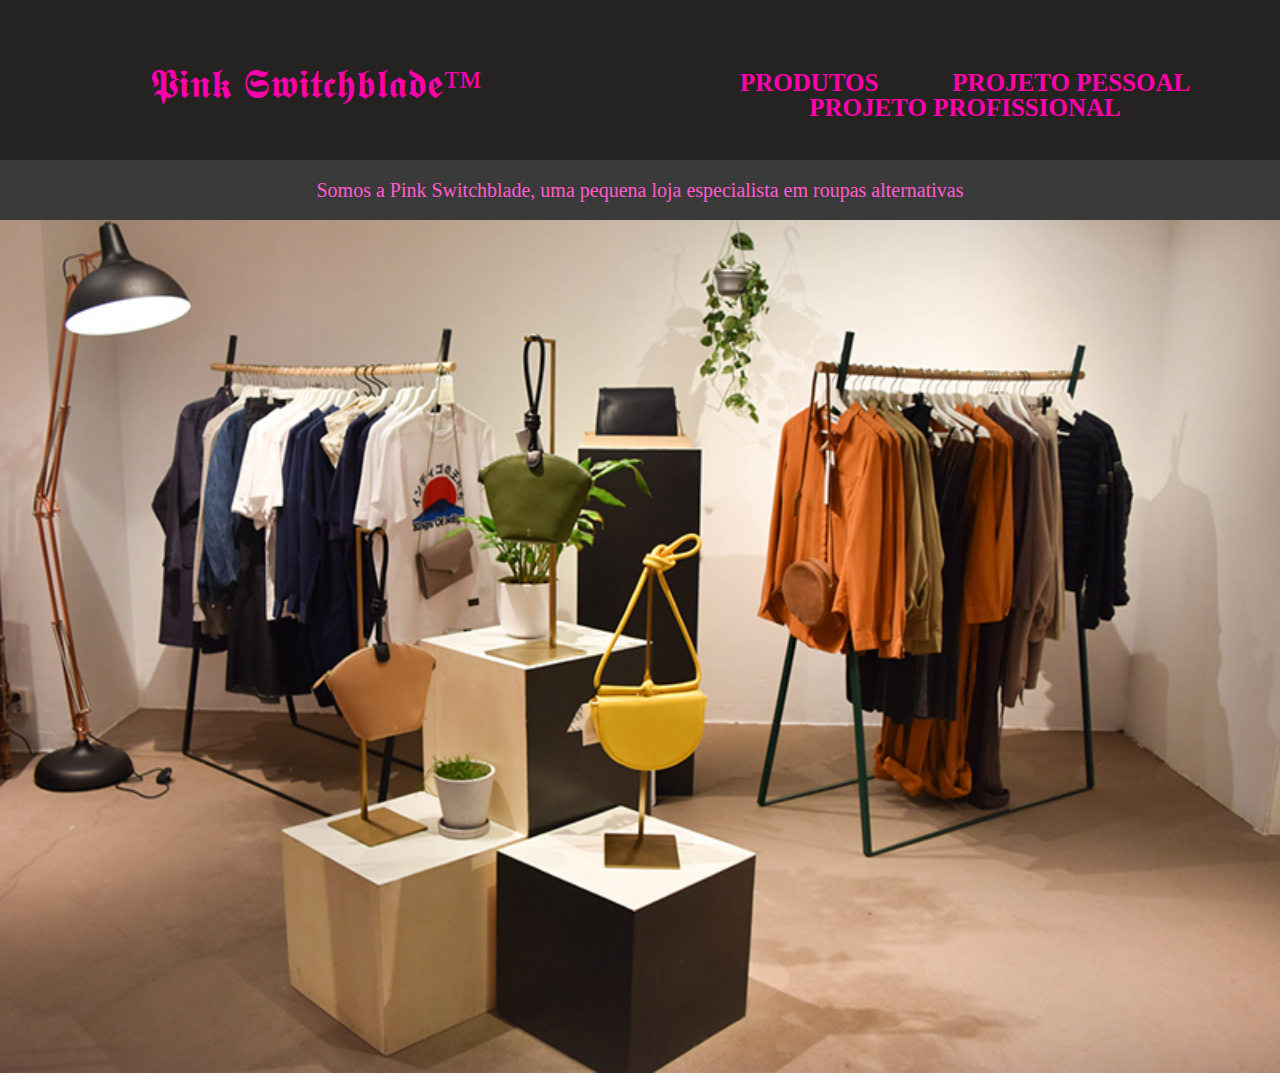
<file: HTML/atividade_html/index.html>
<!DOCTYPE html>
<html lang="pt-br">
    <head>
        <meta charset="UTF-8">
        <title>𝕻𝖎𝖓𝖐 𝕾𝖜𝖎𝖙𝖈𝖍𝖇𝖑𝖆𝖉𝖊 𝕮𝖑𝖔𝖙𝖍𝖎𝖓𝖌™ </title>
        <link rel="stylesheet" href="index.css">
        <link rel="stylesheet" href="reset.css">
    </head>
<body>
        <div class="box">
            <header>
                <h1 class="loja">𝕻𝖎𝖓𝖐 𝕾𝖜𝖎𝖙𝖈𝖍𝖇𝖑𝖆𝖉𝖊™ </h1>
                <nav>
                    <ul class="clodoaldo">
                        <li><a href="produtinhos.html">Produtos</a></li>
                        <li><a href="Projetos Pessoais - Rafael Casteletti Rosa.docx">Projeto Pessoal</a></li>
                        <li><a href="Projetos Profissionais - Rafael Casteletti Rosa.docx"> Projeto Profissional </a></li>
                    </ul>
                </nav>
            </header>
        </div>
            <p class="cortexto">Somos a Pink Switchblade, uma pequena loja especialista em roupas alternativas</p>
            <img class="imagem" src="Lojas-de-Roupas-em-Amsterdã.jpg">
    <footer>
    </footer>
</body>
</html>
</file>
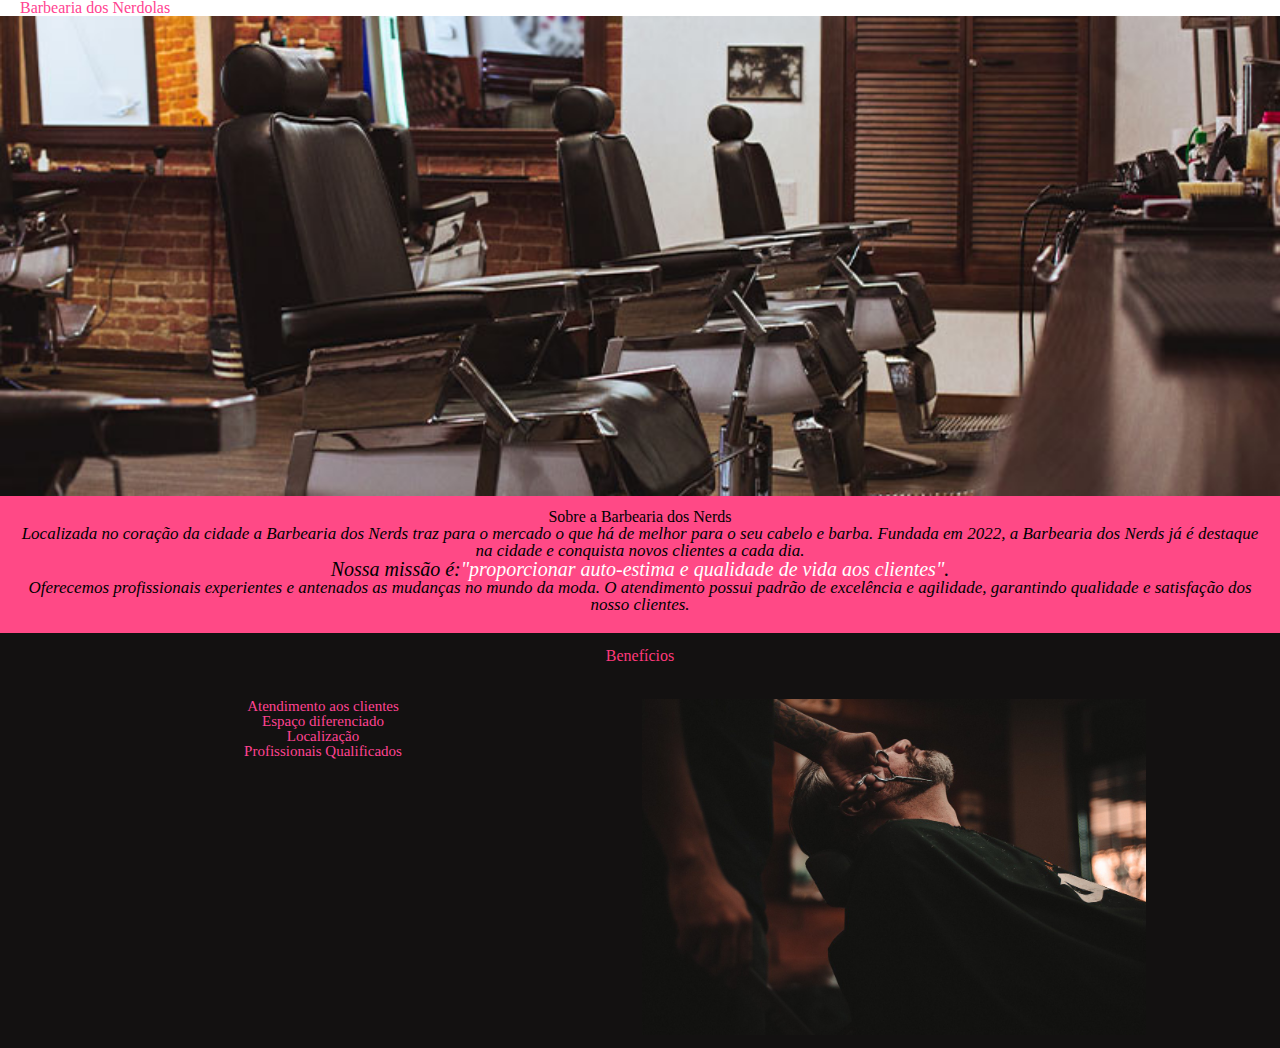
<file: HTML/sitebarbearia/index.html>
<!DOCTYPE html>
<html lang="pt-br">
    <head>
        <title>Barbearia dos Nerds</title>
        <meta charset="UTF-8">
        <link rel="stylesheet" href="reset.css">
        <link rel="stylesheet" href="style.css">
    </head>

    <body>
        <header>
            <h1 class="tituloprincipal">Barbearia dos Nerdolas</h1>
        </header>

        <img id="banner" src="banner.jpg">
    <div class="principal">
        <h2 class="centro">Sobre a Barbearia dos Nerds</h2>

        <p> Localizada no coração da cidade a <strong> Barbearia dos Nerds </strong> traz para o mercado o que há de melhor para o seu cabelo e barba. Fundada em 2022, a Barbearia dos Nerds já é destaque na cidade e conquista novos clientes a cada dia.</p>

        <em><p id="missao">Nossa missão é:<strong class="cor">"proporcionar auto-estima e qualidade de vida aos clientes"</strong>.</p></em>

        <p>Oferecemos profissionais experientes e antenados as mudanças no mundo da moda. O atendimento possui padrão de excelência e agilidade, garantindo qualidade e satisfação dos nosso clientes.</p>
    </div>
    <div class="beneficios">
        <h3 class="centralizado" id="corer">Benefícios</h3>
            <div class="bolas">
                <ul>
                    <li class="itens" id="cor">Atendimento aos clientes</li>
                    <li class="itens" id="cor">Espaço diferenciado</li>
                    <li class="itens" id="cor">Localização</li>
                    <li class="itens" id="cor"> Profissionais Qualificados</li>
                </ul>
                <img src="cleiton.jpeg"  class="imagembeneficios">
            </div>
        
    </div>

    </body>
</html>
</file>
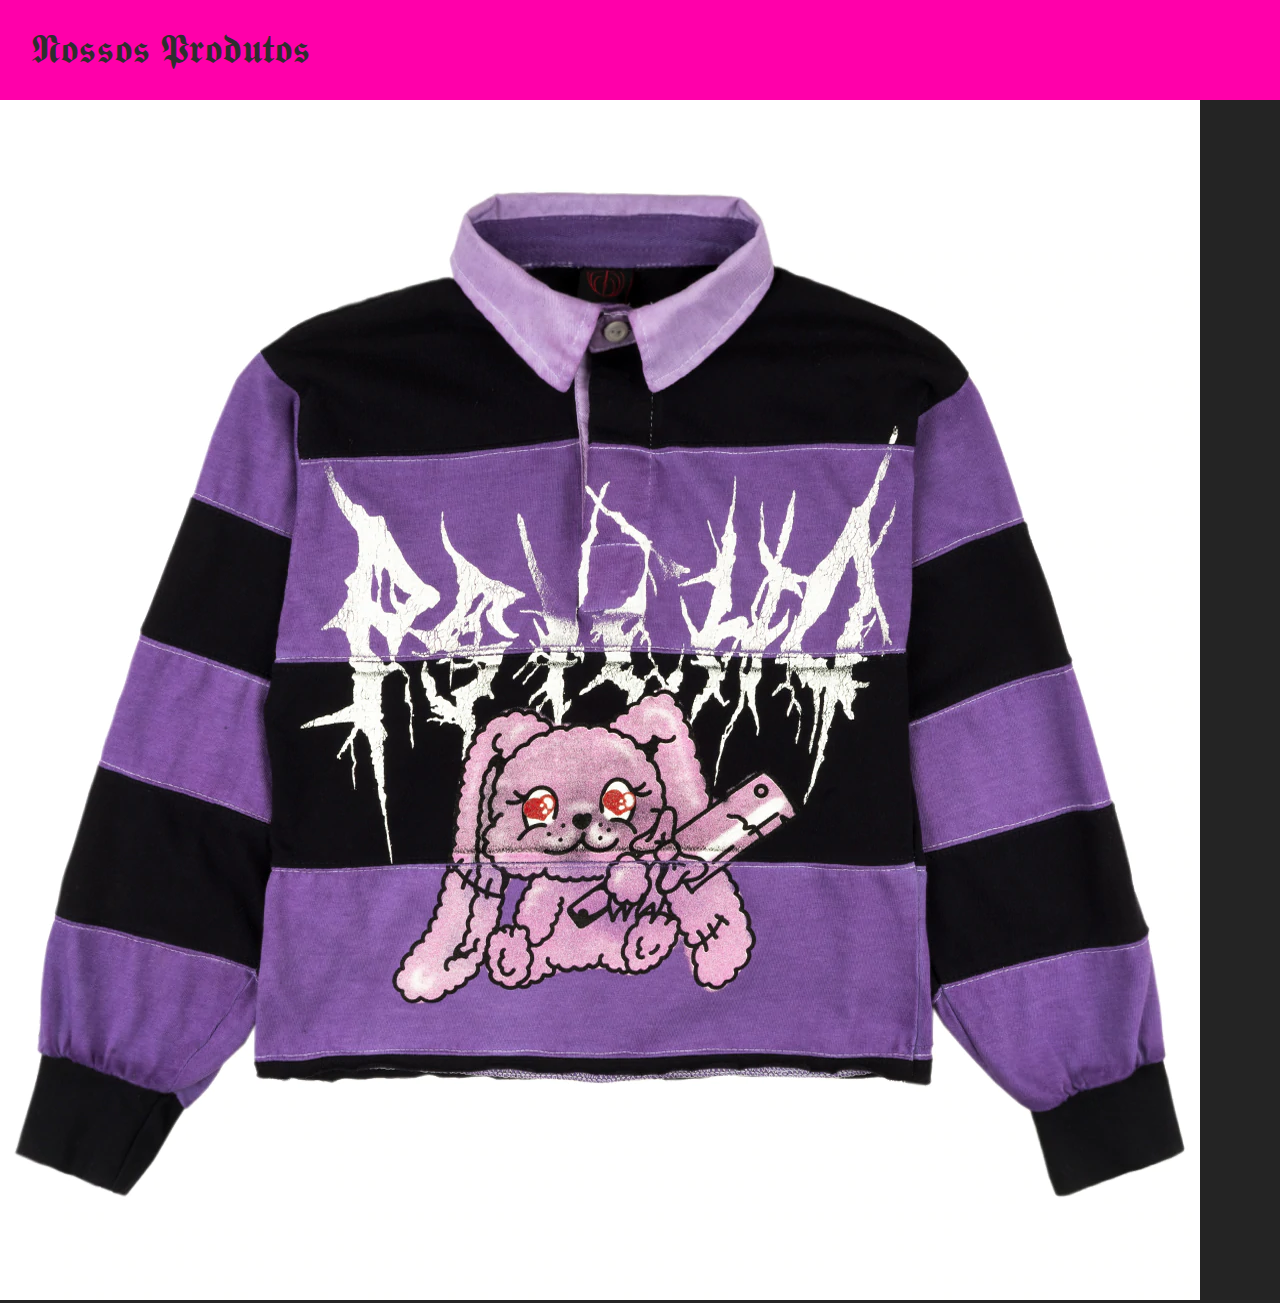
<file: HTML/atividade_html/produtinhos.html>
<!DOCTYPE html>
<html lang="pt-br">
<head>
    <meta charset="UTF-8">
    <title>𝕻𝖗𝖔𝖉𝖚𝖙𝖔𝖘</title>
    <link rel="stylesheet" href="reset.css">
    <link rel="stylesheet" href="produtinhos.css">
</head>
<body class="fundo">
    <div class="box">
        <header>
            <h1 class="titulo">𝕹𝖔𝖘𝖘𝖔𝖘 𝕻𝖗𝖔𝖉𝖚𝖙𝖔𝖘</h1>
        </header>
    </div>
    <div class="cleiton">
        <ul>
            <li><img src="scr-6-NORMANFRONT.webp"></li>
        </ul>
    </div>
</body>
</html>
</file>
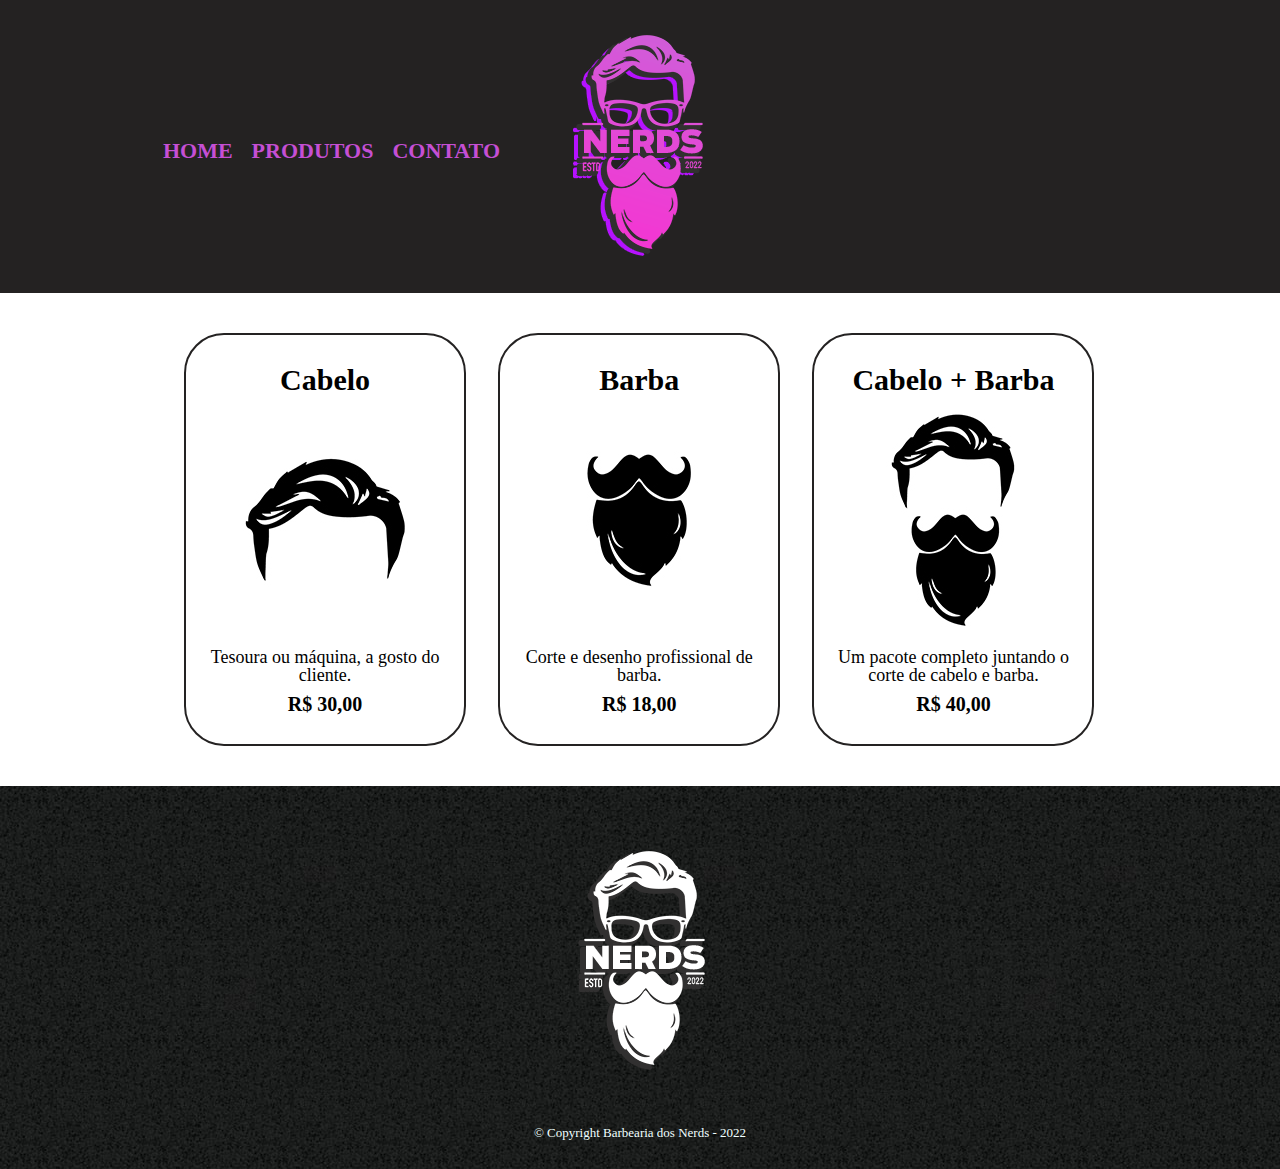
<file: HTML/sitebarbearia/produtos.html>
<!DOCTYPE html>
<html lang="pt-br">
<html>
    <head>
        <meta charset="UTF-8">
        <title>Produtos</title>
        <link rel="stylesheet" href="reset.css">
        <link rel="stylesheet" href="produtos.css">
    </head>

    <body>
        <div class="box">
            <header>
                <h1><img class="celta"src="logo-editado.png"></h1>
                <nav>
                    <ul class="textinho">
                        <li><a href="index.html">Home</a></li>
                        <li><a href="produtos.html">Produtos</a></li>
                        <li><a href="contato.html">Contato</a></li>
                    </ul>
                </nav>
            </header>
        </div>
        <main>
            <ul class="produtos">
                <li>
                    <h2>Cabelo</h2>
                    <img src="cabelo.jpg">
                    <p class="produto-descricao">Tesoura ou máquina, a gosto do cliente.</p>
                    <p class="produto-preco">R$ 30,00</p>
                </li>
                <li>
                    <h2>Barba</h2>
                    <img src="barba.jpg">
                    <p class="produto-descricao">Corte e desenho profissional de barba.</p>
                    <p class="produto-preco">R$ 18,00</p>
                </li>
                <li>
                    <h2>Cabelo + Barba</h2>
                    <img src="cabelo+barba.jpg">
                    <p class="produto-descricao"> Um pacote completo juntando o corte de cabelo e barba.</p>
                    <p class="produto-preco">R$ 40,00</p>
                </li>
            </ul>
        </main>
            <footer class= "rp">
                <img class="image" src="logo-branca.png">
                    <div>
                        <p class= "copy">© Copyright Barbearia dos Nerds - 2022</p>
                    </div>
            </footer>
    </body>
</html>
</file>
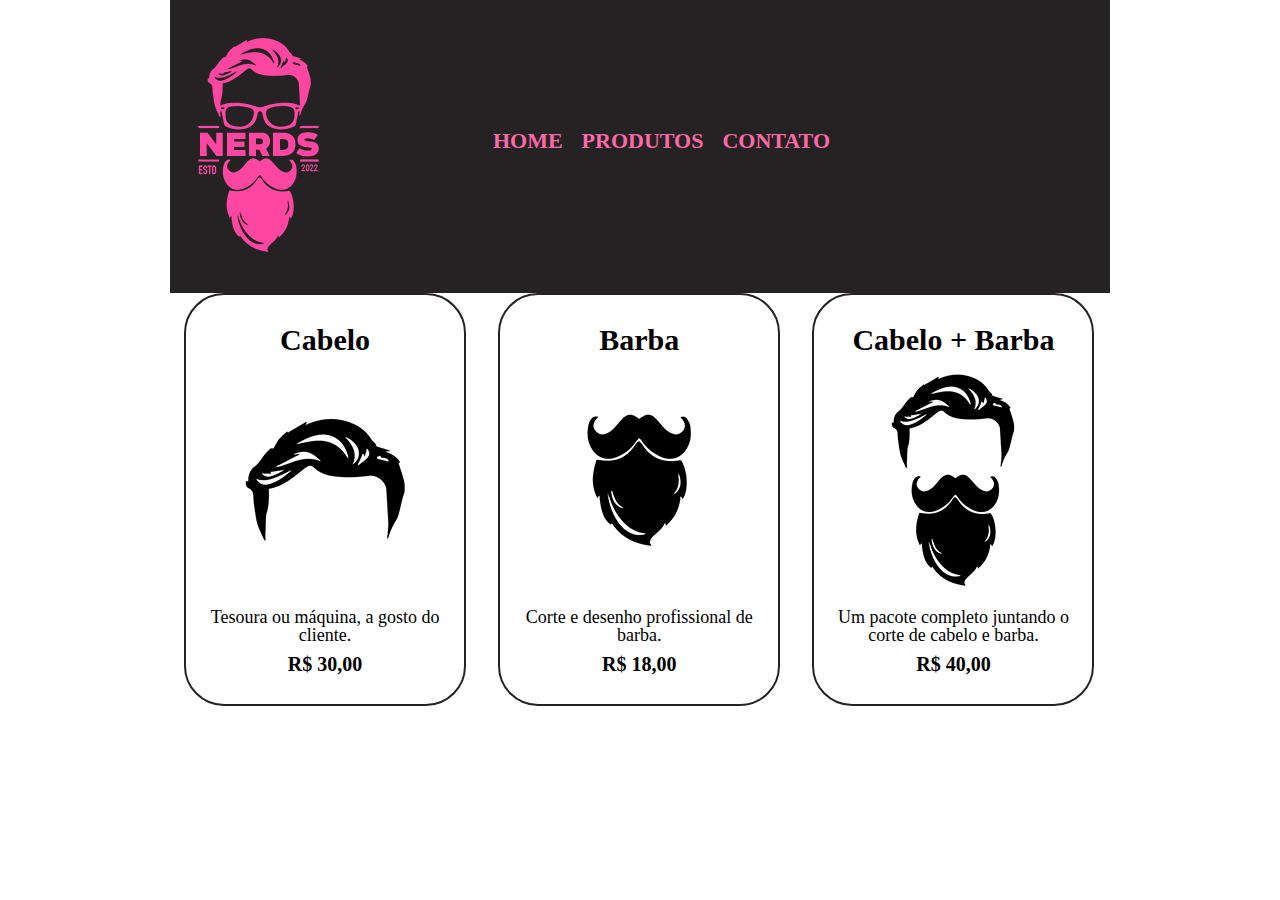
<file: HTML/sitebarbearia/teste.html>
<!DOCTYPE html>
<html lang="pt-br">
<html>
    <head>
        <meta charset="UTF-8">
        <title>Produtos</title>
        <link rel="stylesheet" href="reset.css">
        <link rel="stylesheet" href="teste.css">
    </head>

    <body>
        <div class="box">
            <header>
                <h1><img src="logo.png"></h1>
                <nav>
                    <ul>
                        <li><a href="index.html">Home</a></li>
                        <li><a href="produtos.html">Produtos</a></li>
                        <li><a href="contato.html">Contato</a></li>
                    </ul>
                </nav>
            </header>
        </div>
        <main>
            <ul class="produtos">
                <li>
                    <h2>Cabelo</h2>
                    <img src="cabelo.jpg">
                    <p class="produto-descricao">Tesoura ou máquina, a gosto do cliente.</p>
                    <p class="produto-preco">R$ 30,00</p>
                </li>
                <li>
                    <h2>Barba</h2>
                    <img src="barba.jpg">
                    <p class="produto-descricao">Corte e desenho profissional de barba.</p>
                    <p class="produto-preco">R$ 18,00</p>
                </li>
                <li>
                    <h2>Cabelo + Barba</h2>
                    <img src="cabelo+barba.jpg">
                    <p class="produto-descricao"> Um pacote completo juntando o corte de cabelo e barba.</p>
                    <p class="produto-preco">R$ 40,00</p>
                </li>
            </ul>
        </main>
    </body>
</html>
</file>
<file: HTML/atividade_html/index.css>
.loja{
    text-align: left;
    padding-left: 150px;
    padding-top: 65px;
    color: #ff01aa;
    font-size: 40px;
}

.box{
    background-color: rgb(37, 34, 34);
    height: 160px;
}

.clodoaldo a{
    text-align: center;
    text-transform: uppercase;
    color: #ff01aa;
    text-decoration: none;
    font-weight: bold;
    font-size: 25px;
}

.clodoaldo a:hover{
    color: #e101ff;
    text-decoration: underline;
}


.cortexto{
    color: #ff5cce;
    font-size: 20px;
    text-align: center;
    padding: 20px;
    margin-bottom: 20px;
    background-color: #3a3a3a;
    
}

nav li{
    display: inline;
    margin: 0 0 0 70px
}

nav{
    position: absolute;
    top: 70px;
    left: 580px;
    text-align: center;
    font-size: 30px;
    font-style: oblique;
    color: rgb(255, 0, 170);
}

.imagem{
    margin-top: -20px;
    width: 100%;
}
</file>
<file: HTML/sitebarbearia/style.css>
.principal{
    background : #ff4986;
    margin-top: -10px;
    padding: 20px;
}

.itens{
    text-align: center;
    font-size: 15px;
}

.centro{
    text-align: center;
}

.centralizado{
    text-align: center;
    padding:  5px;
    margin-bottom: 30px;
}

.tituloprincipal{
    padding-left: 20px;
    color: #ff4391;
}

p{
    text-align: center;
    font-style: oblique;
    font-size: 17px;
}

.imagembeneficios{
    width: 40%;
}

.beneficios{
    padding: 10px;
    background: #131111;
}

.bolas{
    text-align: center;
}
    
ul{
    display: inline-block;
    vertical-align: top;
    width: 30%;
    margin-right: 10%

}

.cor{
    color: #ffffff;
}

#cor{
    color: #ff4391;
}

#corer{
    color: #ff397b;
}

#missao{
    font-size: 20px;
}

#banner{
    width: 100%;
    padding-bottom: 0px;
}

color{
    color: #ffffff;
}

#centraliza{
    text-align: center;
}
</file>
<file: HTML/atividade_html/produtinhos.css>
.box{
    padding: 30px;
    background-color: rgb(255, 0, 170);
}
.titulo{
    color: rgb(46, 46, 46);
    font-size: 40px;
}

.fundo{
    background-color: rgb(36, 36, 36);
}

.cleiton{
    width: 10%;
}
</file>
<file: HTML/sitebarbearia/produtos.css>
.produtos{
    width: 940px;
    margin: 0 auto;
}

.produtos li{
    display: inline-block;
    text-align: center;
    vertical-align: top;
    margin: 0 1.5%;
    padding: 30px 5px;
    box-sizing: border-box;
    width: 30%;
    border: 2px solid #242222;
    border-radius: 40px;
}

.produtos li:hover{
    border-color: #fd69a7;
    color: #fd69a7;
    animation: color 5s infinite;
}

.produtos li:hover h2{
    font-size: 35px;
}

.produtos li:active{
    border-color: #8d0348;
    color: #8d0348;
}

.produtos h2{
    font-size: 30px;
    font-weight: bold;
    
}

.produto-descricao{
    font-size: 18px;
}

.produto-preco{
    font-size: 20px;
    font-weight: bold;
    margin-top: 10px;
}

header{
    background: #242222;
    padding: 20px 0;
}

#cor{
    color:#fd69a7
}

nav a{
    text-transform: uppercase;
    color: #c54fd4;
    text-decoration: none;
    font-weight: bold;
    font-size: 22px;
}

nav a:hover{
    color: rgb(255, 255, 255);
    text-decoration: underline;
    animation: cor 5s;
}

@keyframes cor {
    0%{
        color: rgb(255, 0, 0);    
    }
    25%{
        color: rgb(25, 0, 255);
    }
    50%{
        color: #5213ff;
    }
    75%{
        color: rgb(183, 0, 255);
    }
    100%{
        color: rgb(245, 30, 191);
    }
}

nav li{
    display: inline;
    margin: 0 0 0 15px
}

.box{
    margin: 0 auto;
    margin-bottom: 40px;
}

.textinho{
    text-align: center;
    margin-top: 10px;
    margin-right: 500px;
}

.celta{
    margin-left: 550px;
}

nav{
    position: absolute;
    top: 130px;
    right: 280px;
}

.copy{
    text-align: center;
    color: azure;
    font-size: 13px;
    margin: 20px 0 0;
}

.rp{
    text-align: center;
    padding: 30px ;
    background: url("bg.jpg");
    margin-top: 40px;
}

.image{
    vertical-align: bottom;
    padding: 20px;
}
</file>
<file: HTML/sitebarbearia/teste.css>
.produtos{
    width: 940px;
    margin: 0 auto;
}

.produtos li{
    display: inline-block;
    text-align: center;
    vertical-align: top;
    margin: 0 1.5%;
    padding: 30px 5px;
    box-sizing: border-box;
    width: 30%;
    border: 2px solid #242222;
    border-radius: 40px;
}


.produtos h2{
    font-size: 30px;
    font-weight: bold;
}

.produto-descricao{
    font-size: 18px;
}

.produto-preco{
    font-size: 20px;
    font-weight: bold;
    margin-top: 10px;
}

header{
    background: #242222;
    padding: 20px 0;
}

#cor{
    color:#fd69a7
}

nav a{
    text-transform: uppercase;
    color: #fd69a7;
    text-decoration: none;
    font-weight: bold;
    font-size: 22px;
}

nav a:hover{
    animation: color 5s infinite;
}

@keyframes color {
    0%{
        border: 1px solid red;
    }
    25%{
        border: 1px solid yellow ;
    }
    50%{
        border: 1px solid greenyellow;
    }
    75%{
        border: 1px solid blue
    }
    100%{
        border: 1px solid rgb(255, 0, 234);
    }
}

nav li{
    display: inline;
    margin: 0 0 0 15px
}

.box{
    position: relative;
    width: 940px;
    margin: 0 auto;
}

nav{
    position: absolute;
    top: 130px;
    right: 280px;
}
</file>
